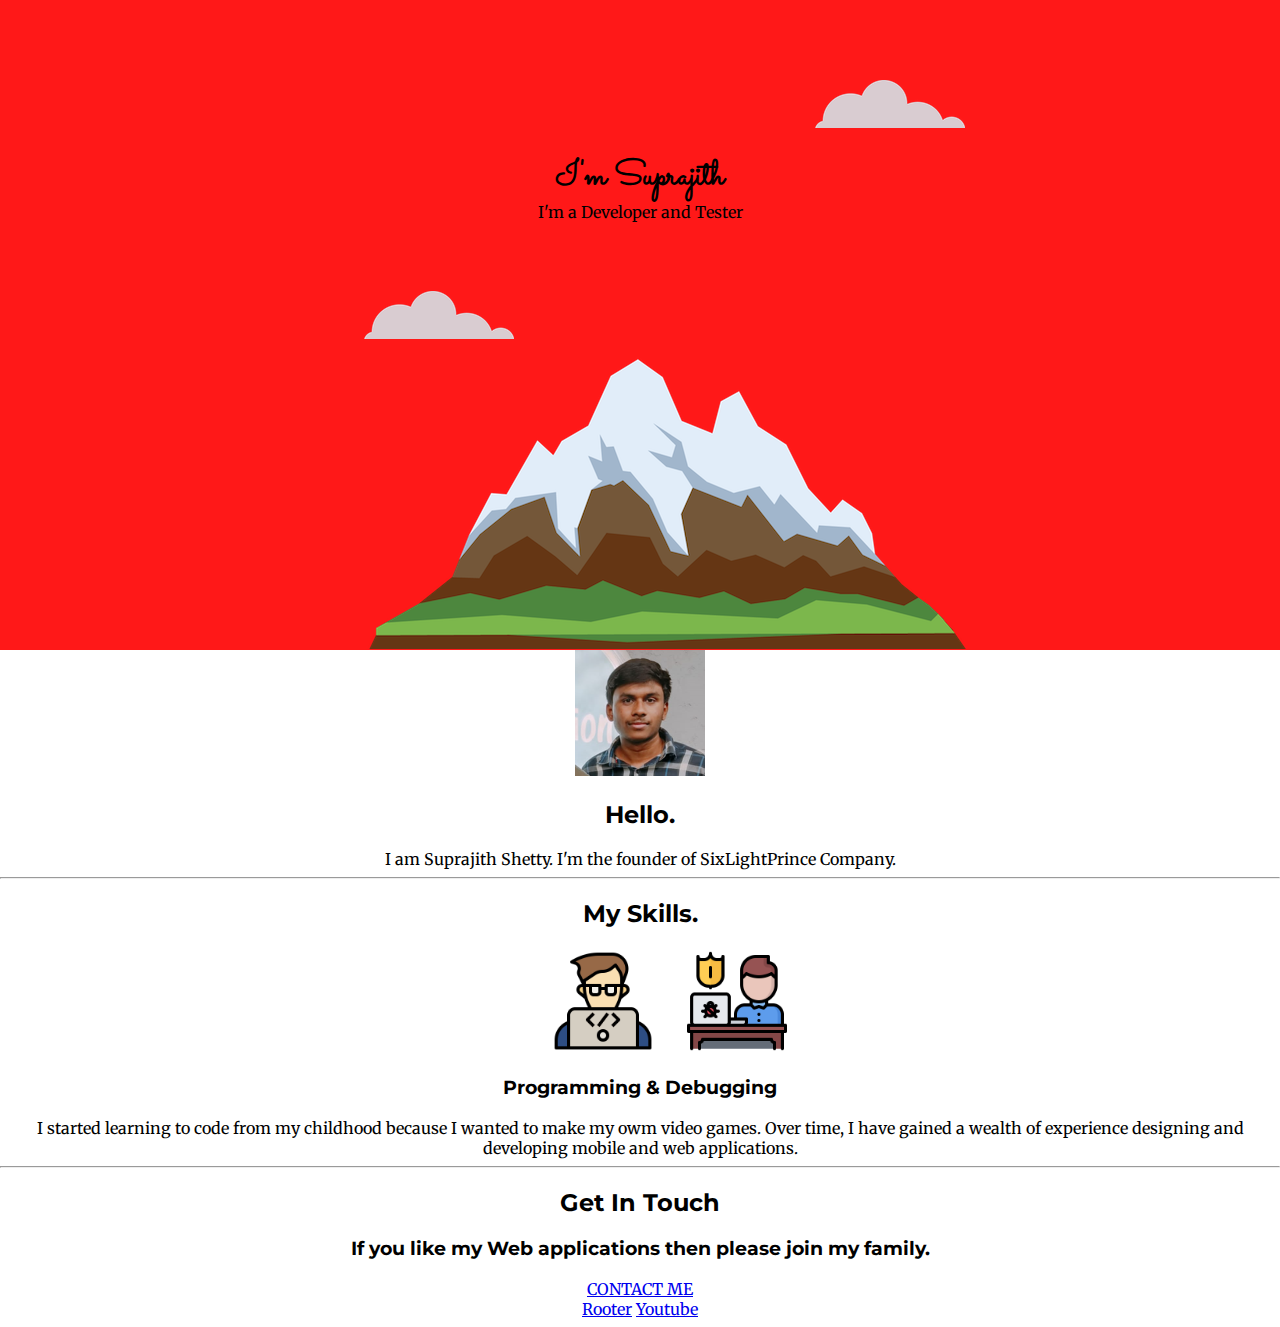
<file: index.html>
<!DOCTYPE html>
<html lang="en" dir="ltr">

<head>
  <meta charset="utf-8">
  <title>Suprajith Shetty</title>
  <link rel="stylesheet" href="style.css">
  <link rel="icon" href="Suprajith icon.ico">
  <link rel="preconnect" href="https://fonts.googleapis.com">
  <link rel="preconnect" href="https://fonts.gstatic.com" crossorigin>
  <link href="https://fonts.googleapis.com/css2?family=Merriweather&family=Montserrat:ital,wght@0,400;1,400;1,900&family=Sacramento&display=swap" rel="stylesheet">
</head>

<body>
  <div class="container1">
    <img class="cloud1" src="cloud.png" alt="Cloud">
    <div class="inroduction">
      <h1>I'm Suprajith</h1>
      <p>I'm a Developer and Tester</p>
    </div>
    <img class="cloud2" src="cloud.png" alt="Cloud">
    <img class="mount" src="mountain.png" alt="Mountain">
  </div>


  <div class="middle-container">
    <div class="profile">
      <img src="Suprajith.png" alt="Profile pic">
      <h2>Hello.</h2>
      <p>I am Suprajith Shetty. I'm the founder of SixLightPrince Company.</p>
    </div>
  </div>
  <hr>
  <div class="skills">
    <h2>My Skills.</h2>
    <div class="skill-row">
      <table>
        <tr>
          <td><img class="coder" src="coding.png" alt="Developer"></td>
          <td><img class="tester" src="protection.png" alt="Tester"></td>
        </tr>
      </table>
      <h3>Programming & Debugging</h3>
      <p>I started learning to code from my childhood because I wanted to make my owm video games. Over time,
        I have gained a wealth of experience designing and developing mobile and web applications.</p>
      <hr>
    </div>
  </div>

    <div class="contact-me">
      <h2>Get In Touch</h2>
      <h3>If you like my Web applications then please join my family.</h3>
      <a class="btn" href="contactme.html">CONTACT ME</a>
    </div>


    <div class="bottom-container">
      <a class="footer-link" href="https://web.rooter.gg/user-profile/22547071">Rooter</a>
      <a class="footer-link" href="https://www.youtube.com/c/Bluegaming619/videos">Youtube</a>
    </div>


</body>

</html>
</file>
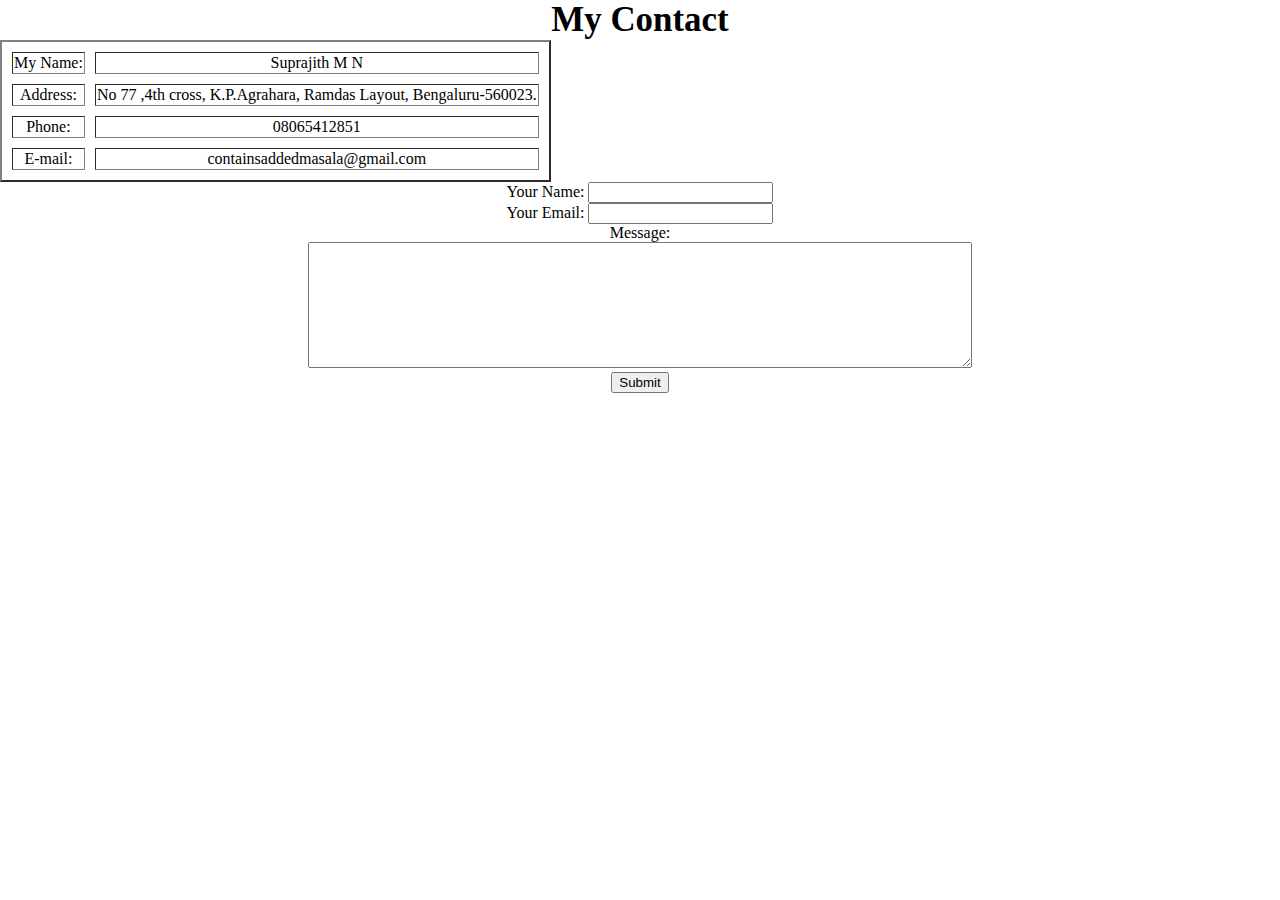
<file: contactme.html>
<!DOCTYPE html>
<html lang="en" dir="ltr">

<head>
  <meta charset="utf-8">
  <title>My Details</title>
  <link rel="stylesheet" href="style.css">
</head>

<body>
  <h1>My Contact</h1>
  <table class="detailstable" cellspacing="10" border="2">
    <tr>
      <td>
        My Name:
      </td>
      <td>
        Suprajith M N
      </td>
    </tr>
    <tr>
      <td>Address:</td>
      <td>No 77 ,4th cross, K.P.Agrahara, Ramdas Layout, Bengaluru-560023.</td>
    </tr>
    <tr>
      <td>Phone:</td>
      <td>08065412851 </td>
    </tr>
    <tr>
      <td>E-mail: </td>
      <td>containsaddedmasala@gmail.com</td>
    </tr>
  </table>
  <form action="mailto:containsaddedmasala@gmail.com" method="post" enctype="text/plain">
    <label>Your Name:</label>
    <input type="text" name="Name" value=""><br />
    <label>Your Email:</label>
    <input type="email" name="EMail" value=""><br />
    <label>Message:</label><br />
    <textarea name="Message" rows="8" cols="80"></textarea><br />
    <input type="submit" name="">
  </form>

</body>

</html>
</file>
<file: style.css>
h1 {
  font-size: 34.9px;
  margin-top: 0px;
  margin-right: 0px;
  margin-bottom: 0px;
  font-family: 'Sacramento', cursive;
}
h2{
  font-family: 'Montserrat', sans-serif;
}
h3{
  font-family: 'Montserrat', sans-serif;
}
body {
  text-align: center;
  font-family: 'Merriweather', serif;
  margin-top: 0px;
  margin-left: 0px;
  margin-right: 0px;
}
p{
  margin-top: 0px;
  margin-bottom: 0px;
}
.container1{
  background-color: #FF1818;
  height: 650px;
}
.cloud1{
  position: relative;
  left: 250px;
  top: 80px;
}
.cloud2{
  position: relative;
  top:-140px;
  left:100px;
}
.mount{
  position: relative;
  top: 170px;
  right: 50px;
}
.inroduction{
  position: relative;
  top:100px;
}
.coder{
  position: relative;
  height: 100px;
  left: 550px;
}
.tester{
  position: relative;
  height: 100px;
  left: 580px;
}
.detailstable{
  text-align: center;
}
.skill-row{
  text-align:center;
}
</file>
